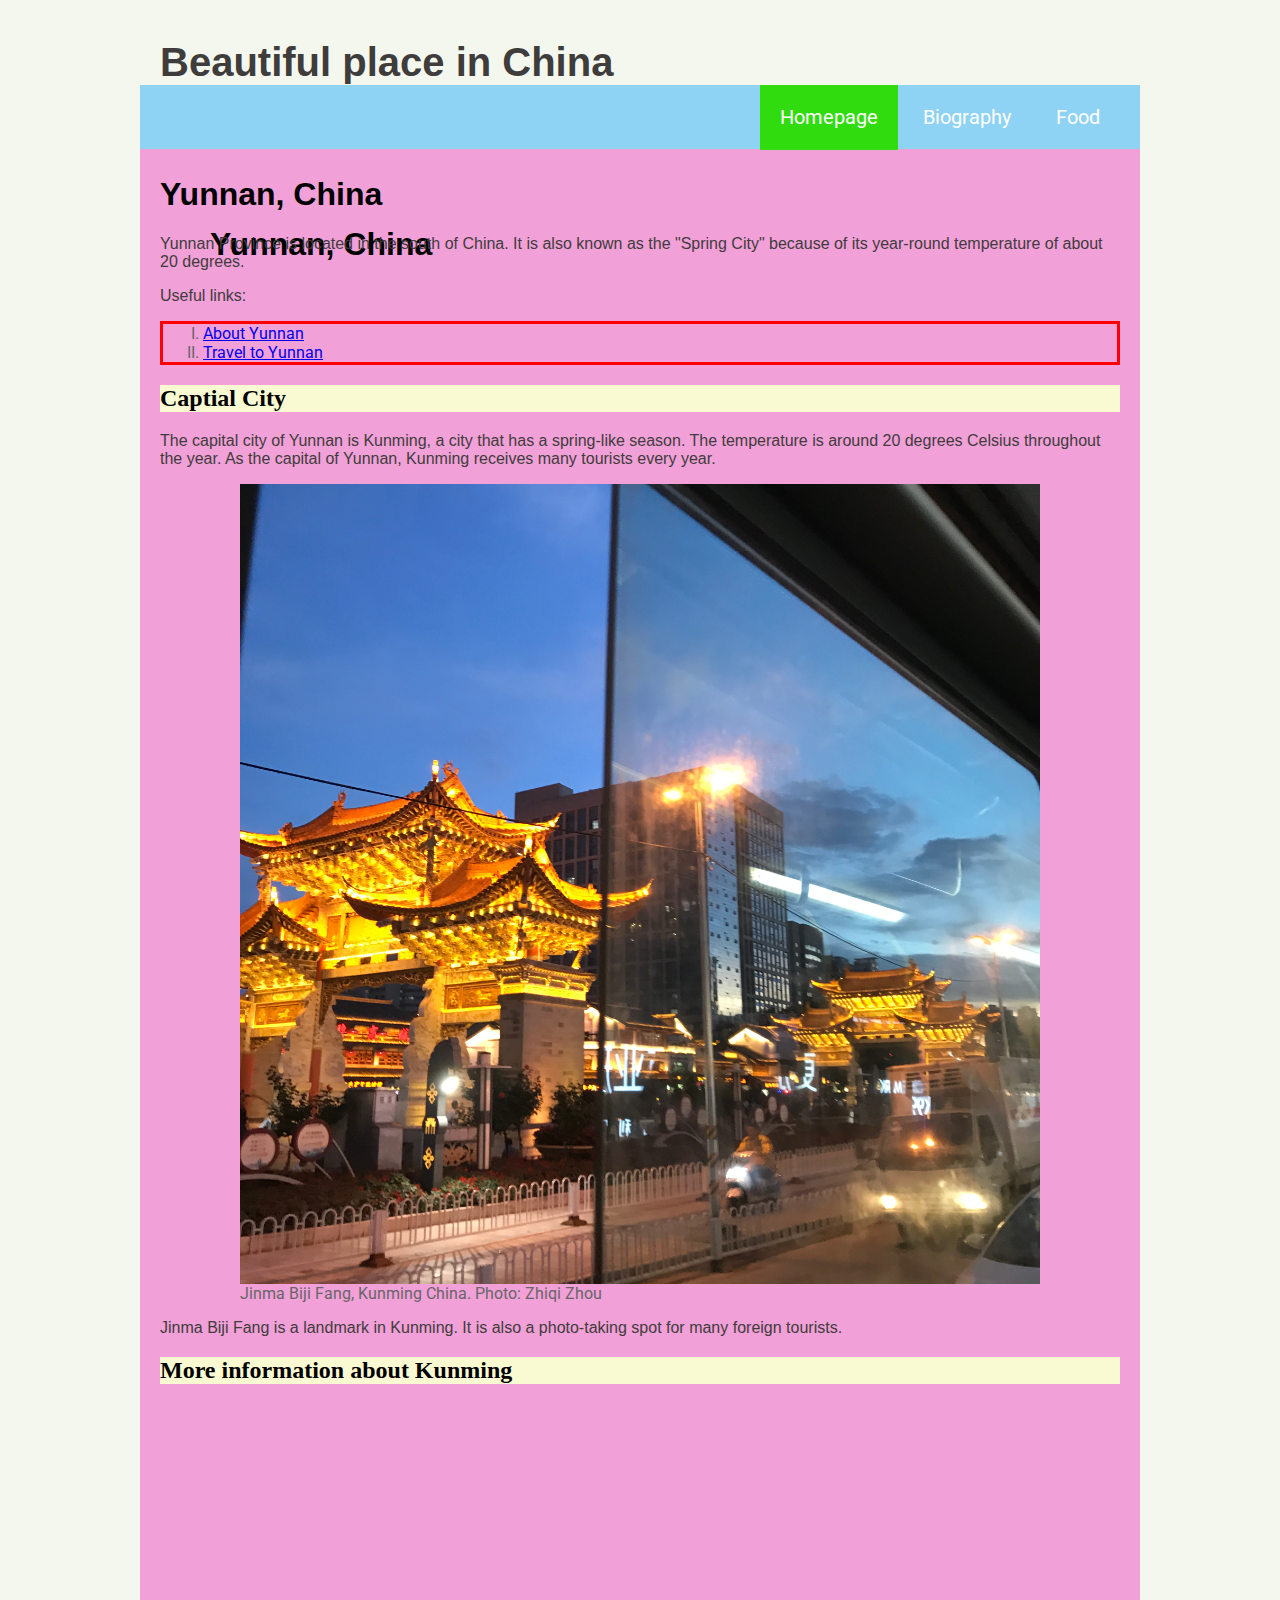
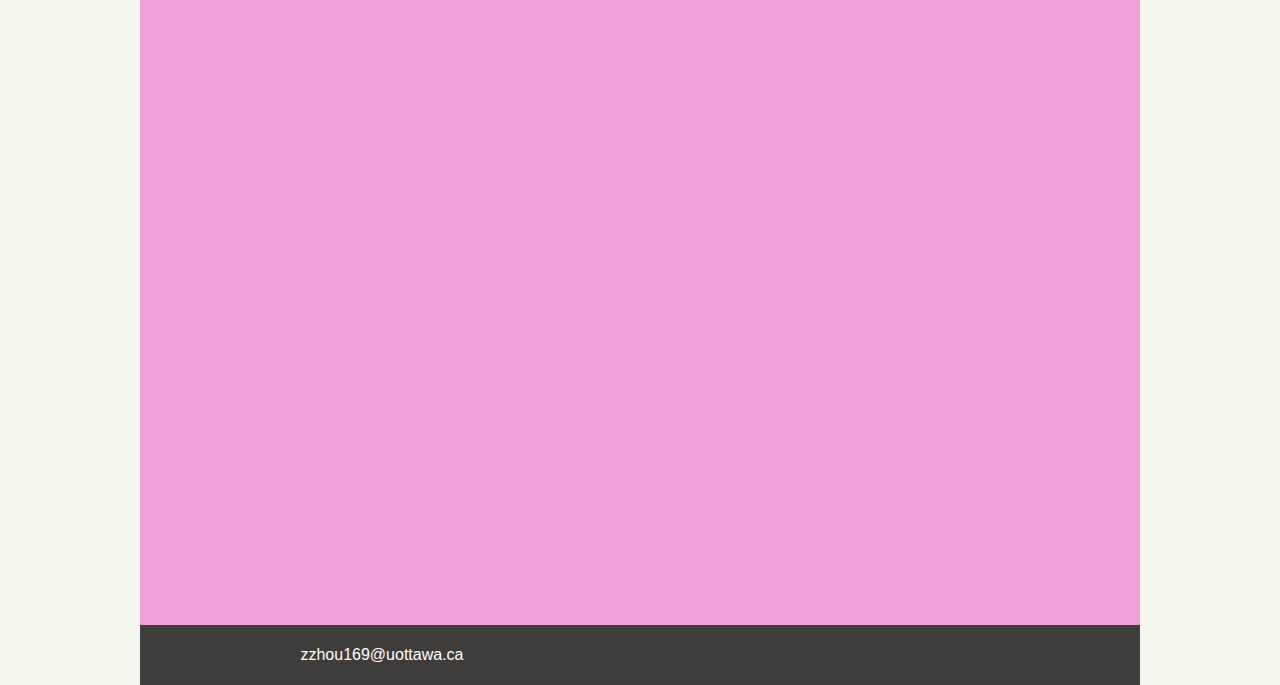
<file: index.html>
<!DOCTYPE html>
<html>
  <head>
    <meta charset="utf-8" />
    <!-- Below are the links to the CSS sheet which helps style this page and the Google Fonts style sheet for the Roboto font. -->
    <!-- Voici les liens vers la feuille de style CSS qui aide à modifier l'apparence visuelle de cette page et la feuille de style Google Fonts pour la police Roboto. -->
    <link rel="stylesheet" type="text/css" href="zhiqizhou.css">
    <link href="https://fonts.googleapis.com/css?family=Roboto" rel="stylesheet">
    <title>Beautiful place in China</title>
  </head>
  <body>
    <!-- The logo and menu are below. Don't touch the <div> and <nav> tags. -->
    <!-- Le logo et le menu sont ci-dessous. Ne touchez pas aux balises <div> et <nav>. -->
    <div class="top-bar">
      <div class="logo">
        <p>Beautiful place in China</p>
      </div>
      <nav class="top-menu">
        <ul>
          <li><a class="current-page-link" href="index.html">Homepage</a></li>
          <li><a href="biography.html">Biography</a></li>
          <li><a href="food.html">Food</a></li>
        </ul>
      </nav>
    </div>
    <!-- The actual page content starts here. Don't touch the <div> tags. -->
    <!-- Le contenu de la page commence ici. Ne touchez pas aux balises <div>. -->
    <div class="page-content">
      <div class="main-section">
    <!-- START Your content should be between this line... -->
    <!-- DÉBUT Votre contenu devrait être entre cette ligne... -->
        <h1>Yunnan, China</h1>
        <p>Yunnan Province is located in the south of China. It is also known as the "Spring City" because of its year-round temperature of about 20 degrees.</p>
        <p>Useful links:</p>
        <ol>
          <li><a href="https://en.wikipedia.org/wiki/Yunnan" target="_blank">About Yunnan</a></li>
          <li><a href="https://wikitravel.org/en/Yunnan" target="_blank">Travel to Yunnan</a></li>
        </ol>
        <h2>Captial City</h2>
        <p>The capital city of Yunnan is Kunming, a city that has a spring-like season. The temperature is around 20 degrees Celsius throughout the year. As the capital of Yunnan, Kunming receives many tourists every year.</p>
        <figure>
          <img src="images/jinmabiji.jpeg"alt="Jinma Biji Fang in the evening">
          <figcaption>Jinma Biji Fang, Kunming China. Photo: Zhiqi Zhou</figcaption>
        </figure>
        <p>Jinma Biji Fang is a landmark in Kunming. It is also a photo-taking spot for many foreign tourists.</p>
        <h2>More information about Kunming</h2>
        <iframe src="https://www.facebook.com/plugins/post.php?href=https%3A%2F%2Fwww.facebook.com%2FGoYunnan.Official%2Fposts%2Fpfbid02usDKbmUA6Gi5KPjScGVDBCLeRq8V4Qt9gYGEriCu529wgJ7uMYbjPUga1W8vg8A7l&show_text=true&width=500" width="500" height="812" style="border:none;overflow:hidden" scrolling="no" frameborder="0" allowfullscreen="true" allow="autoplay; clipboard-write; encrypted-media; picture-in-picture; web-share"></iframe>
    <!-- ...and this line. END -->
    <!-- ...et cette ligne. FIN -->
      </div>
    </div>
    <div class="footer">
      <div class="footer-content">
    <!-- The footer starts here. -->
    <!-- Le crédit de bas de page commence ici. -->
        <p>©2021 Zhiqi Zhou | <a href="mailto:zzhou169@uottawa.ca">zzhou169@uottawa.ca</a></p>
      </div>
    </div>
  </body>
  </html>
</file>
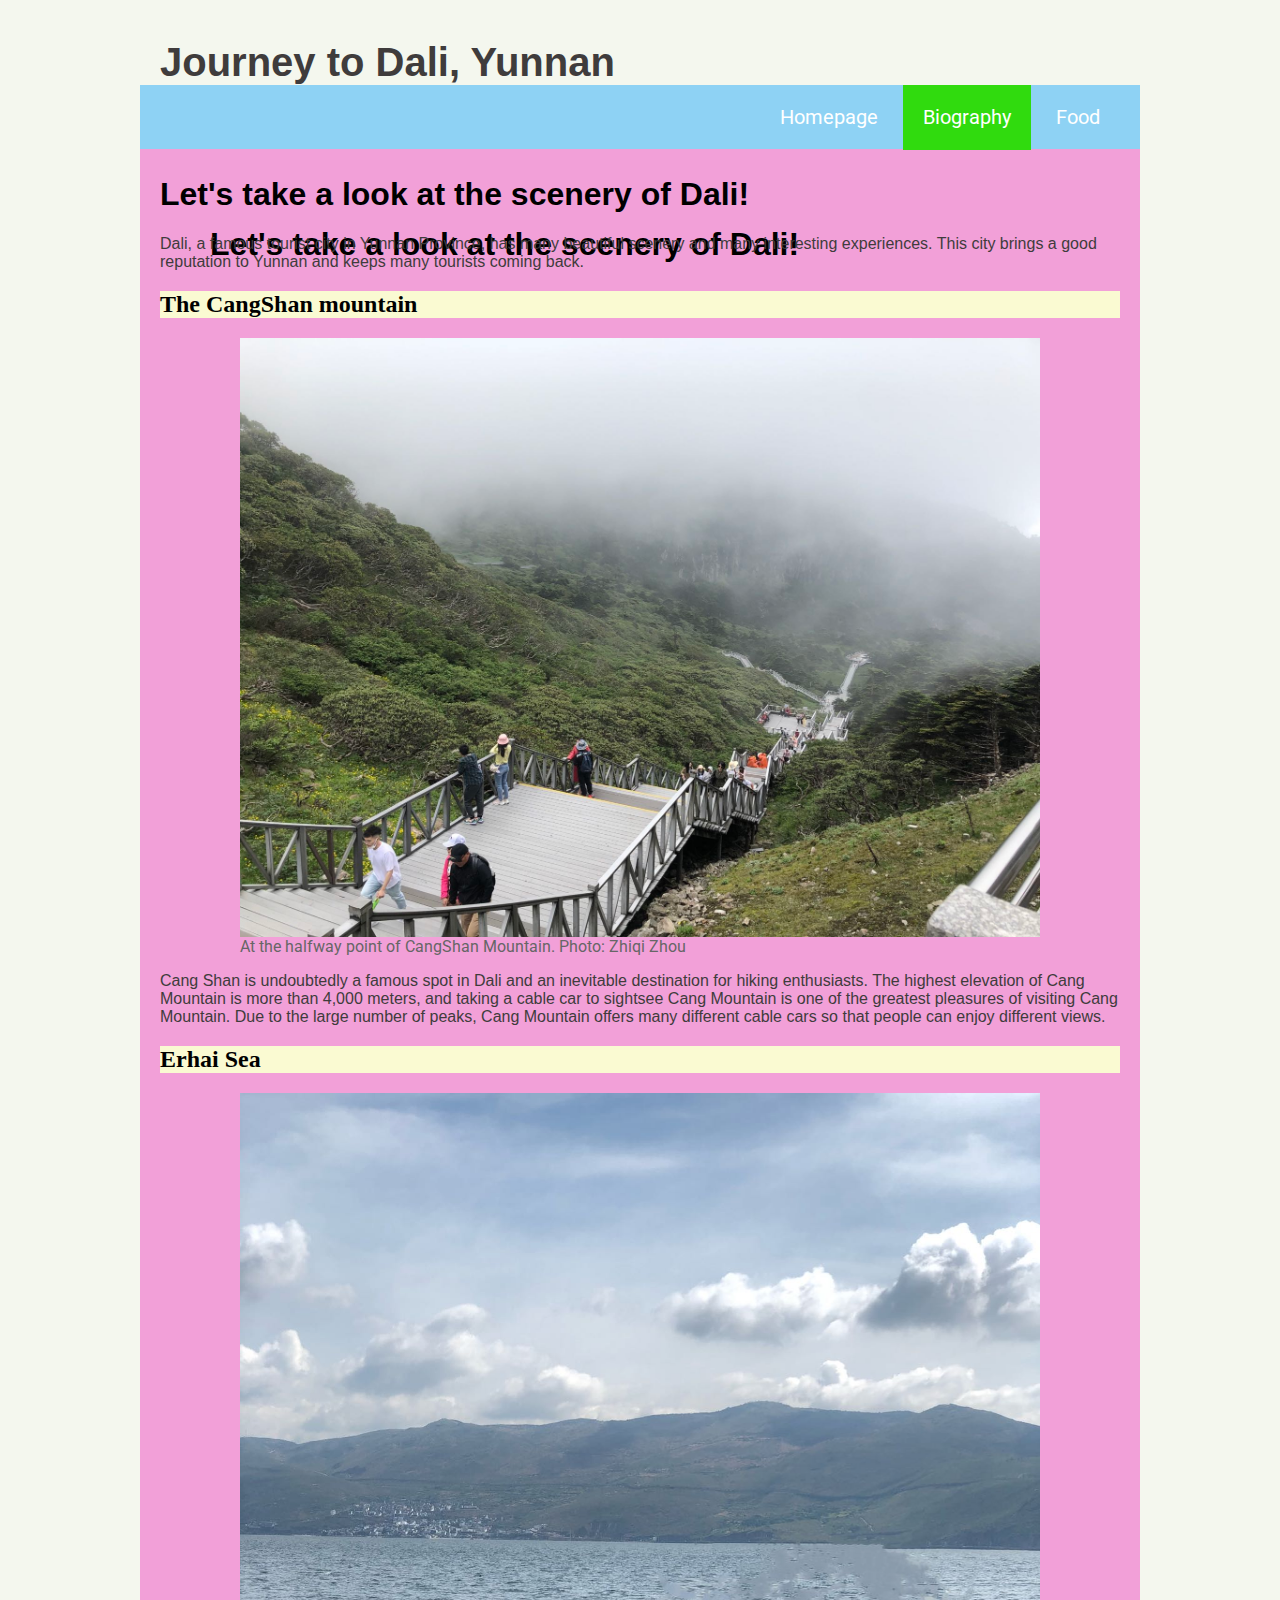
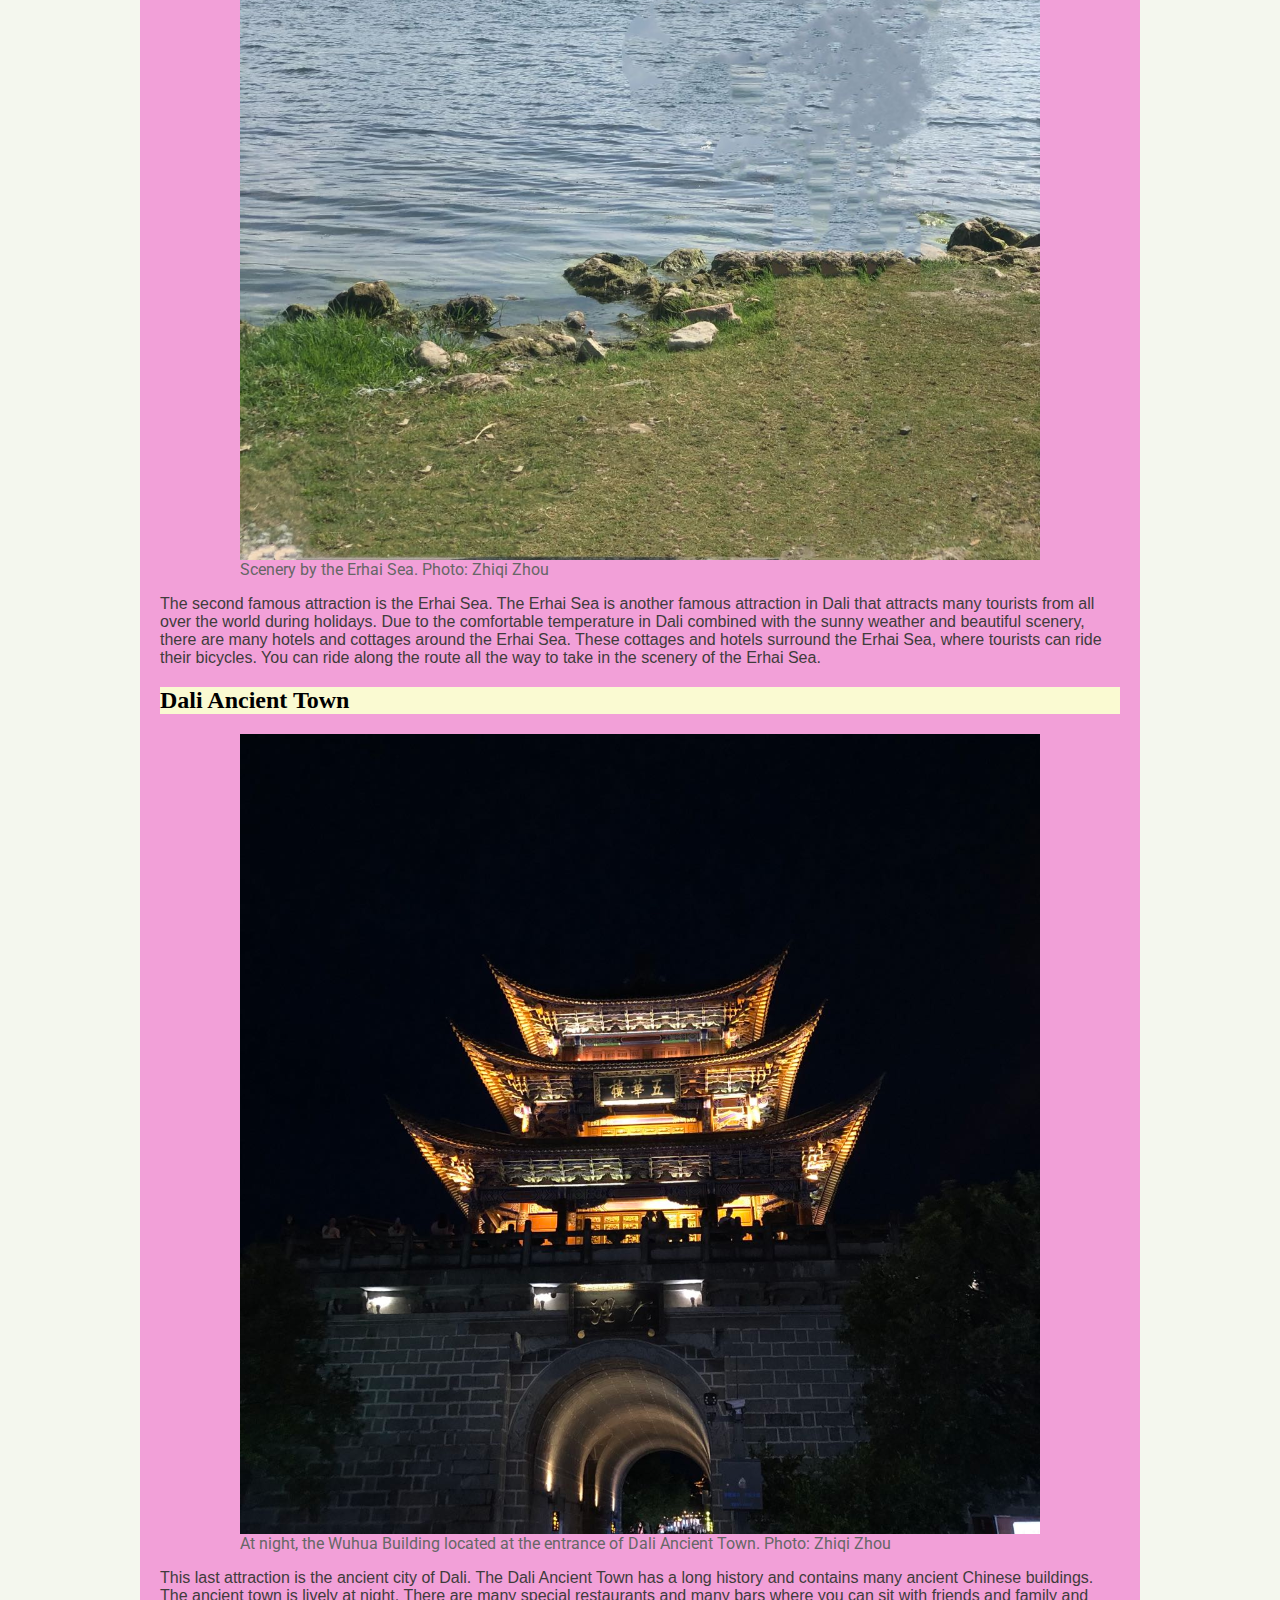
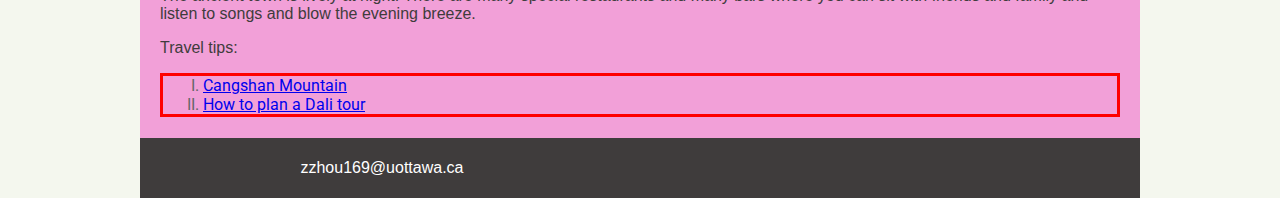
<file: biography.html>
<!DOCTYPE html>
<html>
  <head>
    <meta charset="utf-8" />
    <!-- Below are the links to the CSS sheet which helps style this page and the Google Fonts style sheet for the Roboto font. -->
    <!-- Voici les liens vers la feuille de style CSS qui aide à modifier l'apparence visuelle de cette page et la feuille de style Google Fonts pour la police Roboto. -->
    <link rel="stylesheet" type="text/css" href="zhiqizhou.css">
    <link href="https://fonts.googleapis.com/css?family=Roboto" rel="stylesheet">
    <title>Beautiful place in China</title>
  </head>
  <body>
    <!-- The logo and menu are below. Don't touch the <div> and <nav> tags. -->
    <!-- Le logo et le menu sont ci-dessous. Ne touchez pas aux balises <div> et <nav>. -->
    <div class="top-bar">
      <div class="logo">
        <p>Journey to Dali, Yunnan</p>
      </div>
      <nav class="top-menu">
        <ul>
          <li><a href="index.html">Homepage</a></li>
          <li><a class="current-page-link" href="biography.html">Biography</a></li>
          <li><a href="food.html">Food</a></li>
        </ul>
      </nav>
    </div>
    <!-- The actual page content starts here. Don't touch the <div> tags. -->
    <!-- Le contenu de la page commence ici. Ne touchez pas aux balises <div>. -->
    <div class="page-content">
      <div class="main-section">
    <!-- START Your content should be between this line... -->
    <!-- DÉBUT Votre contenu devrait être entre cette ligne... -->
        <h1>Let's take a look at the scenery of Dali!</h1>
        <p>Dali, a famous tourist city in Yunnan Province, has many beautiful scenery and many interesting experiences. This city brings a good reputation to Yunnan and keeps many tourists coming back.</p>
        <h2>The CangShan mountain</h2>
        <figure>
          <img src="images/Cang Shan.jpeg"alt="Tourists were climbing Cang Mountain and could clearly see the stacks on Cang Mountain with some slight fog.">
          <figcaption>At the halfway point of CangShan Mountain. Photo: Zhiqi Zhou</figcaption>
        </figure>
        <p>Cang Shan is undoubtedly a famous spot in Dali and an inevitable destination for hiking enthusiasts. The highest elevation of Cang Mountain is more than 4,000 meters, and taking a cable car to sightsee Cang Mountain is one of the greatest pleasures of visiting Cang Mountain. Due to the large number of peaks, Cang Mountain offers many different cable cars so that people can enjoy different views.</p>
        <h2>Erhai Sea</h2>
        <figure>
          <img src="images/Erhai lake.jpeg"alt="The view by the Erhai Sea, with its sparkling sea and majestic mountains.">
          <figcaption>Scenery by the Erhai Sea. Photo: Zhiqi Zhou</figcaption>
        </figure>
        <p>The second famous attraction is the Erhai Sea. The Erhai Sea is another famous attraction in Dali that attracts many tourists from all over the world during holidays. Due to the comfortable temperature in Dali combined with the sunny weather and beautiful scenery, there are many hotels and cottages around the Erhai Sea. These cottages and hotels surround the Erhai Sea, where tourists can ride their bicycles. You can ride along the route all the way to take in the scenery of the Erhai Sea.</p>
        <h2>Dali Ancient Town</h2>
        <figure>
          <img src="images/Dali Ancient Town.jpeg"alt="Night shot of Wuhualou, a building in Dali Ancient Town">
          <figcaption>At night, the Wuhua Building located at the entrance of Dali Ancient Town. Photo: Zhiqi Zhou</figcaption>
        </figure>
        <p>This last attraction is the ancient city of Dali. The Dali Ancient Town has a long history and contains many ancient Chinese buildings. The ancient town is lively at night. There are many special restaurants and many bars where you can sit with friends and family and listen to songs and blow the evening breeze.</p>
        <p>Travel tips:</p>
        <ol>
          <li><a href="https://www.chinahighlights.com/dali/attraction/the-scenery-of-cangshan-mountain.htm" target="_blank">Cangshan Mountain</a></li>
          <li><a href="https://www.chinadiscovery.com/dali-tours/how-to-plan.html" target="_blank">How to plan a Dali tour</a></li>
        </ol>

    <!-- ...and this line. END -->
    <!-- ...et cette ligne. FIN -->
      </div>
    </div>
    <div class="footer">
      <div class="footer-content">
    <!-- The footer starts here. -->
    <!-- Le crédit de bas de page commence ici. -->
        <p>©2021 Zhiqi Zhou | <a href="mailto:zzhou169@uottawa.ca">zzhou169@uottawa.ca</a></p>
      </div>
    </div>
  </body>
  </html>
</file>
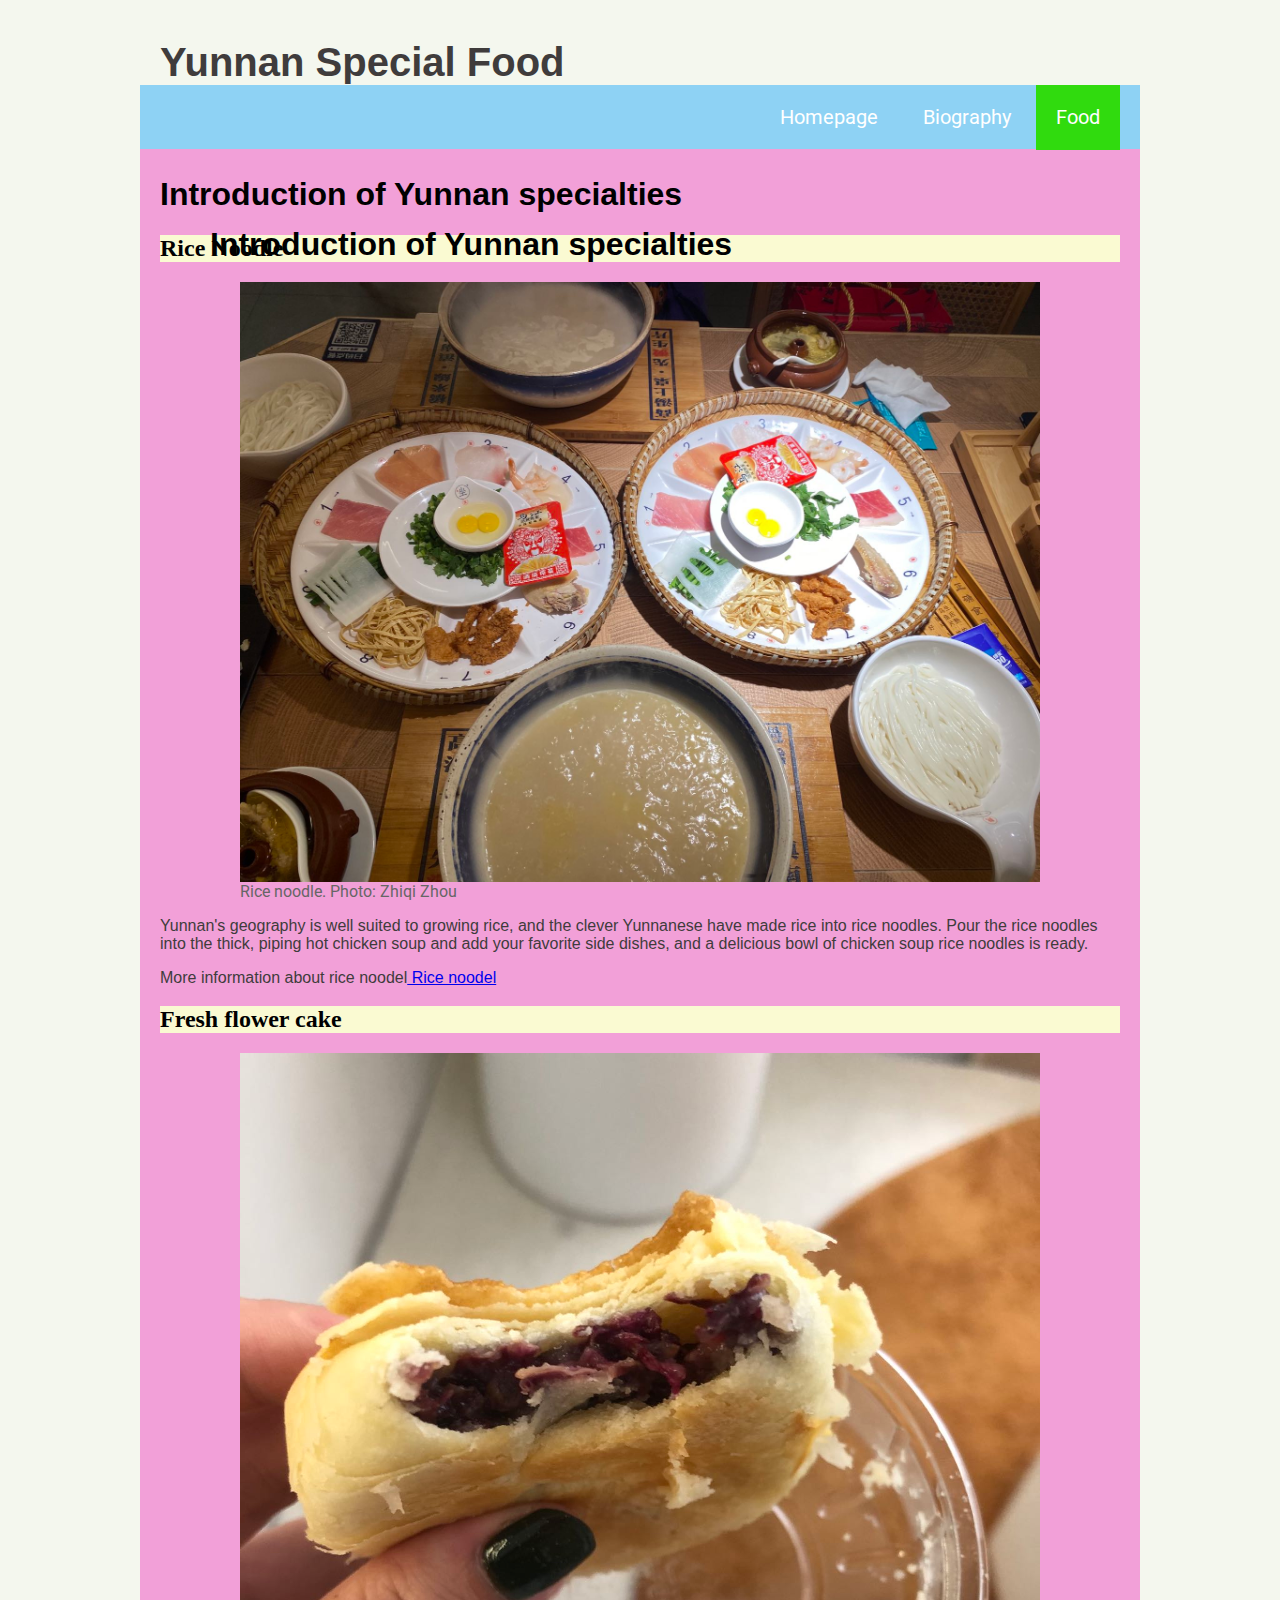
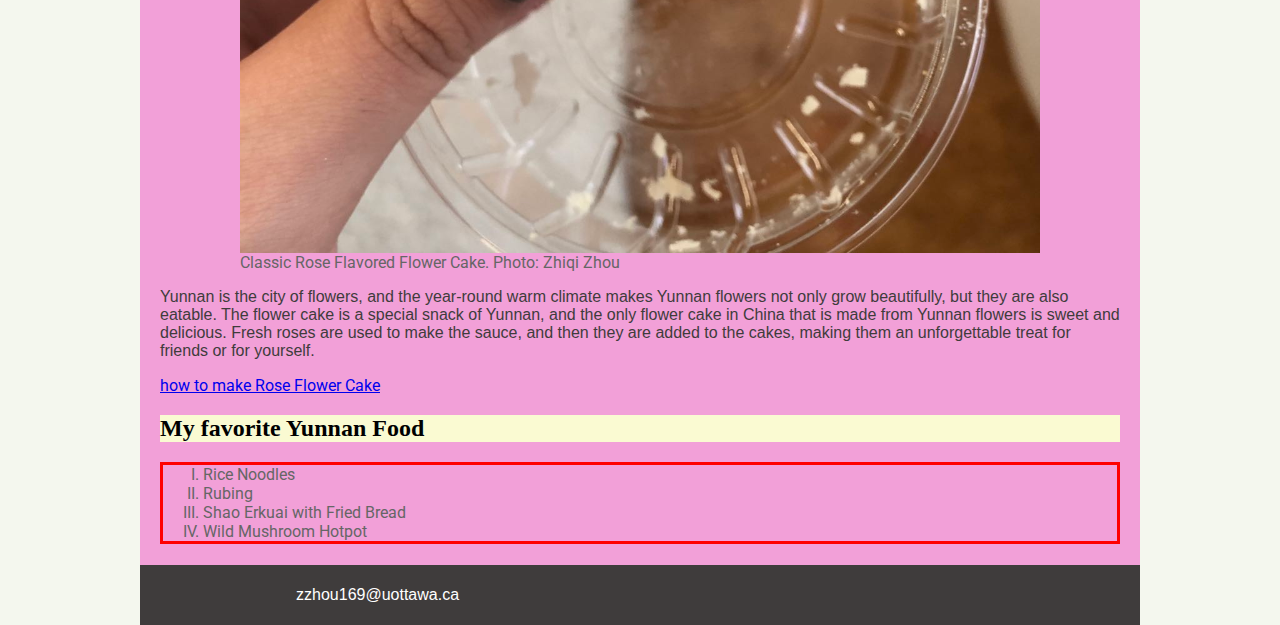
<file: food.html>
<!DOCTYPE html>
<html>
  <head>
    <meta charset="utf-8" />
    <!-- Below are the links to the CSS sheet which helps style this page and the Google Fonts style sheet for the Roboto font. -->
    <!-- Voici les liens vers la feuille de style CSS qui aide à modifier l'apparence visuelle de cette page et la feuille de style Google Fonts pour la police Roboto. -->
    <link rel="stylesheet" type="text/css" href="zhiqizhou.css">
    <link href="https://fonts.googleapis.com/css?family=Roboto" rel="stylesheet">
    <title>Beautiful place in China</title>
  </head>
  <body>
    <!-- The logo and menu are below. Don't touch the <div> and <nav> tags. -->
    <!-- Le logo et le menu sont ci-dessous. Ne touchez pas aux balises <div> et <nav>. -->
    <div class="top-bar">
      <div class="logo">
        <p>Yunnan Special Food</p>
      </div>
      <nav class="top-menu">
        <ul>
          <li><a href="index.html">Homepage</a></li>
          <li><a href="biography.html">Biography</a></li>
          <li><a class="current-page-link" href="food.html">Food</a></li>
        </ul>
      </nav>
    </div>
    <!-- The actual page content starts here. Don't touch the <div> tags. -->
    <!-- Le contenu de la page commence ici. Ne touchez pas aux balises <div>. -->
    <div class="page-content">
      <div class="main-section">
    <!-- START Your content should be between this line... -->
    <!-- DÉBUT Votre contenu devrait être entre cette ligne... -->
       <h1>Introduction of Yunnan specialties</h1>
       <h2>Rice Noodle</h2>
       <figure>
        <img src="images/rice noodle.jpeg"alt="A table of rice noodles with a large bowl for the soup, two bowls for the rice noodles, and two large plates for the side dishes.">
        <figcaption>Rice noodle. Photo: Zhiqi Zhou</figcaption>
      </figure>
       <p>Yunnan's geography is well suited to growing rice, and the clever Yunnanese have made rice into rice noodles. Pour the rice noodles into the thick, piping hot chicken soup and add your favorite side dishes, and a delicious bowl of chicken soup rice noodles is ready.</p>
       <p>More information about rice noodel<a href="https://thewoksoflife.com/yunnan-rice-noodle-soup/"target="_blank"> Rice noodel </a></p>
       <h2>Fresh flower cake</h2>
       <figure>
        <img src="images/Fresh flower cake.jpeg"alt="A bitten flower cake is held in the hand">
        <figcaption>Classic Rose Flavored Flower Cake. Photo: Zhiqi Zhou</figcaption>
      </figure>
      <p>Yunnan is the city of flowers, and the year-round warm climate makes Yunnan flowers not only grow beautifully, but they are also eatable. The flower cake is a special snack of Yunnan, and the only flower cake in China that is made from Yunnan flowers is sweet and delicious. Fresh roses are used to make the sauce, and then they are added to the cakes, making them an unforgettable treat for friends or for yourself.</p>
      <a href="https://simplechinesefood.com/recipe/yunnan-flower-cake" target="_blank"> how to make Rose Flower Cake </a>
      <h2>My favorite Yunnan Food</h2>
      <ol>
        <li>Rice Noodles </li>
        <li>Rubing</li>
        <li>Shao Erkuai with Fried Bread</li>
        <li>Wild Mushroom Hotpot </li>
      </ol>
    <!-- ...and this line. END -->
    <!-- ...et cette ligne. FIN -->
      </div>
    </div>
    <div class="footer">
      <div class="footer-content">
    <!-- The footer starts here. -->
    <!-- Le crédit de bas de page commence ici. -->
        <p>©2021 Zhiqi Zhou| <a href="mailto:zzhou169@uottawa.ca">zzhou169@uottawa.ca</a></p>
      </div>
    </div>
  </body>
  </html>
</file>
<file: zhiqizhou.css>
html, body {
    margin: 0;
    padding: 0px 0px 0px 0px;
    font-family: 'Roboto', sans-serif;
    color: #666666;
}

body {
    background-color: rgb(244, 247, 238);
}

.top-bar {
    max-width: 1000px;
    position: relative;
    margin-left: auto;
    margin-right: auto;
}

.logo {
   font-size: 40px;
   position: absolute;
   padding: 0px 0px 0px 20px;
   z-index: 3;
   color: #bf12c8;
   font-weight: bold;
}

.top-menu {
   background-color: #8ed2f4;
   position: absolute;
   top: 85px;
   z-index: 2;
   width: 100%;
}

.top-menu ul {
    list-style-type: none;
    font-size: 20px; 
    float: right;
    margin-right: 20px;
}

.top-menu li {
    display: inline-block;
}

.top-menu li a:link, .top-menu li a:visited {
    color: white;
    text-decoration: none;
    padding: 20px 20px 20.5px 20px;
}

.top-menu li a:hover {
    background-color: red;
}

.current-page-link {
    background-color: #30db0e;
}

.page-content {
    position: relative;
    top: 145px;
    max-width: 1000px;
    margin-left: auto;
    margin-right: auto;
    background-color: rgb(242, 160, 216);
    z-index: 1;
}

.main-section {
    padding: 10px 20px 10px 20px;
}

.main-section h1, .main-section h2 {
    color: black;
}

.main-section figure, .main-section img {
    display: block;
    margin: auto;
    width: 800px;
}

.footer {
    position: relative;
    top: 140px;
    z-index: 3;
    max-width: 1000px;
    margin-left: auto;
    margin-right: auto;
    background-color:#3f3c3c;
}

.footer-content {
    padding: 5px 5px 5px 20px;
    color: white;
}

.footer-content a:link {
    color: white;
    text-decoration: none;
}

h1 {
    text-shadow: 50px 50px;
    font-family: Arial, Helvetica, sans-serif;
  }

h2 {
    background-color: lightgoldenrodyellow;
    font-family: Georgia;
  }

ol {
    list-style-type: upper-roman;
    border-style: solid;
    border-color: red;
  }
p {
    color:#3f3c3c;
    font-family: Arial, Helvetica, sans-serif;
  }
</file>
